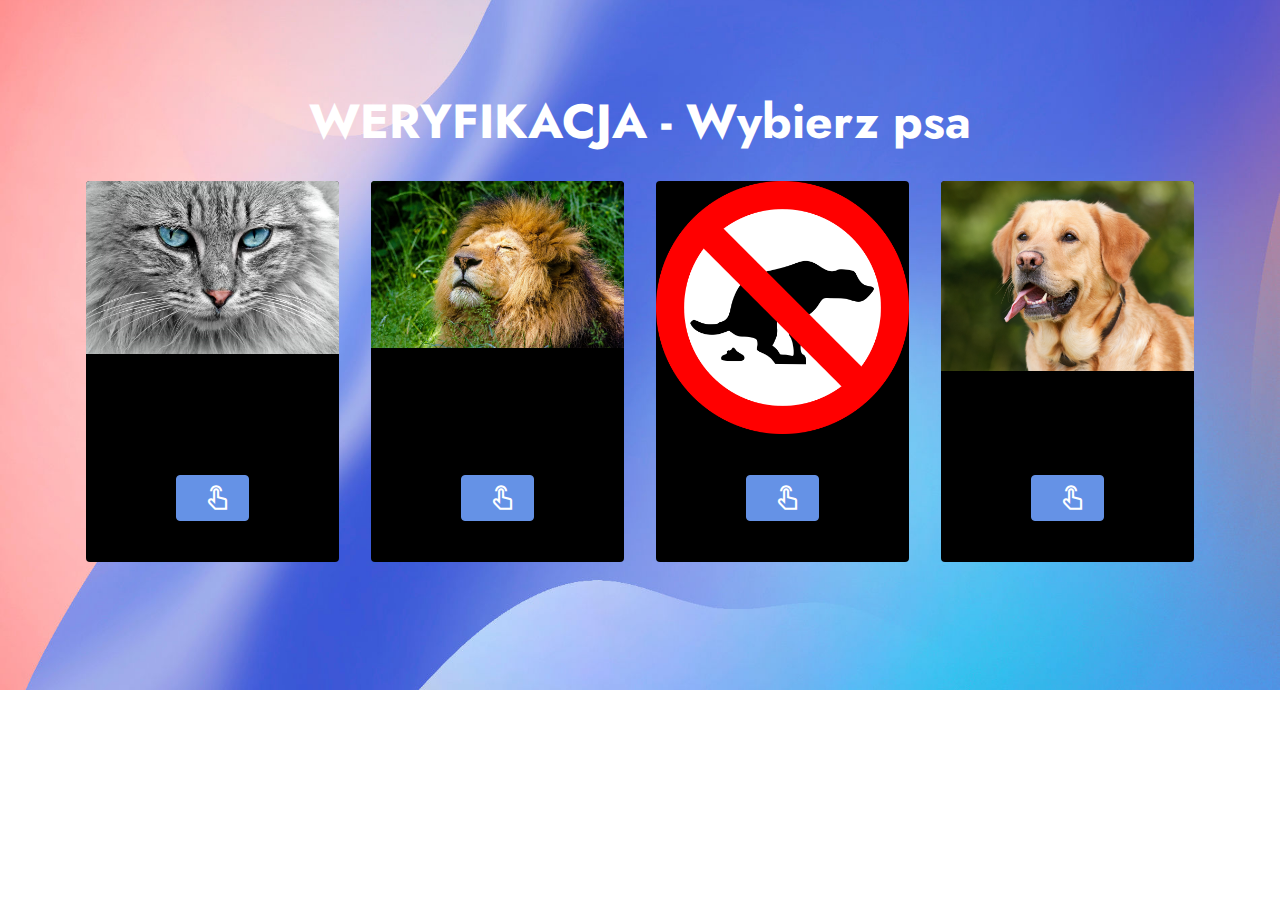
<file: index.html>
<!DOCTYPE html>
<html  >
<head>
  <!-- Site made with Mobirise Website Builder v5.8.4, https://mobirise.com -->
  <meta charset="UTF-8">
  <meta http-equiv="X-UA-Compatible" content="IE=edge">
  <meta name="generator" content="Mobirise v5.8.4, mobirise.com">
  <meta name="viewport" content="width=device-width, initial-scale=1, minimum-scale=1">
  <link rel="shortcut icon" href="assets/images/logo5.png" type="image/x-icon">
  <meta name="description" content="WIRUS - WATYKANCZYK KILL">
  
  
  <title>WERYFIKACJA</title>
  <link rel="stylesheet" href="assets/web/assets/mobirise-icons2/mobirise2.css">
  <link rel="stylesheet" href="assets/bootstrap/css/bootstrap.min.css">
  <link rel="stylesheet" href="assets/bootstrap/css/bootstrap-grid.min.css">
  <link rel="stylesheet" href="assets/bootstrap/css/bootstrap-reboot.min.css">
  <link rel="stylesheet" href="assets/theme/css/style.css">
  <link rel="preload" href="https://fonts.googleapis.com/css2?family=Jost:ital,wght@0,400;0,700;1,400;1,700&display=swap&display=swap" as="style" onload="this.onload=null;this.rel='stylesheet'">
  <noscript><link rel="stylesheet" href="https://fonts.googleapis.com/css2?family=Jost:ital,wght@0,400;0,700;1,400;1,700&display=swap&display=swap"></noscript>
  <link rel="preload" as="style" href="assets/mobirise/css/mbr-additional.css"><link rel="stylesheet" href="assets/mobirise/css/mbr-additional.css" type="text/css">

  
  
  
</head>
<body>
  
  <section data-bs-version="5.1" class="gallery2 cid-tB8rxQqKnS" id="gallery2-0">
    
    
    <div class="container">
        <div class="mbr-section-head">
            <h4 class="mbr-section-title mbr-fonts-style align-center mb-0 display-2"><strong>WERYFIKACJA - Wybierz psa</strong></h4>
            
        </div>
        <div class="row mt-4">
            <div class="item features-image сol-12 col-md-6 col-lg-3">
                <div class="item-wrapper">
                    <div class="item-img">
                        <img src="assets/images/mbr.jpg" alt="KOTELLLLLL">
                    </div>
                    <div class="item-content">
                        
                        
                        
                    </div>
                    <div class="mbr-section-btn item-footer mt-2"><a href="bot.html" class="btn btn-primary item-btn display-7"><span class="mobi-mbri mobi-mbri-touch mbr-iconfont mbr-iconfont-btn"></span></a></div>
                </div>
            </div>
            <div class="item features-image сol-12 col-md-6 col-lg-3">
                <div class="item-wrapper">
                    <div class="item-img">
                        <img src="assets/images/mbr-1.jpg" alt="LEWWWWWWWWWWWWWWW">
                    </div>
                    <div class="item-content">
                        
                        
                        
                    </div>
                    <div class="mbr-section-btn item-footer mt-2"><a href="bot.html" class="btn btn-primary item-btn display-7"><span class="mobi-mbri mobi-mbri-touch mbr-iconfont mbr-iconfont-btn"></span></a></div>
                </div>
            </div>
            <div class="item features-image сol-12 col-md-6 col-lg-3">
                <div class="item-wrapper">
                    <div class="item-img">
                        <img src="assets/images/mbr.png" alt="PIESSSSSSSS">
                    </div>
                    <div class="item-content">
                        
                        
                        
                    </div>
                    <div class="mbr-section-btn item-footer mt-2"><a href="bot.html" class="btn btn-primary item-btn display-7"><span class="mobi-mbri mobi-mbri-touch mbr-iconfont mbr-iconfont-btn"></span></a></div>
                </div>
            </div>
            <div class="item features-image сol-12 col-md-6 col-lg-3">
                <div class="item-wrapper">
                    <div class="item-img">
                        <img src="assets/images/mbr-2.jpg" alt="PIESSSSSSS_" title="">
                    </div>
                    <div class="item-content">
                        
                        
                        
                    </div>
                    <div class="mbr-section-btn item-footer mt-2"><a href="pobieranie.html" class="btn btn-primary item-btn display-7"><span class="mobi-mbri mobi-mbri-touch mbr-iconfont mbr-iconfont-btn"></span></a></div>
                </div>
            </div>
        </div>
    </div>

  
</body>
</html>
</file>
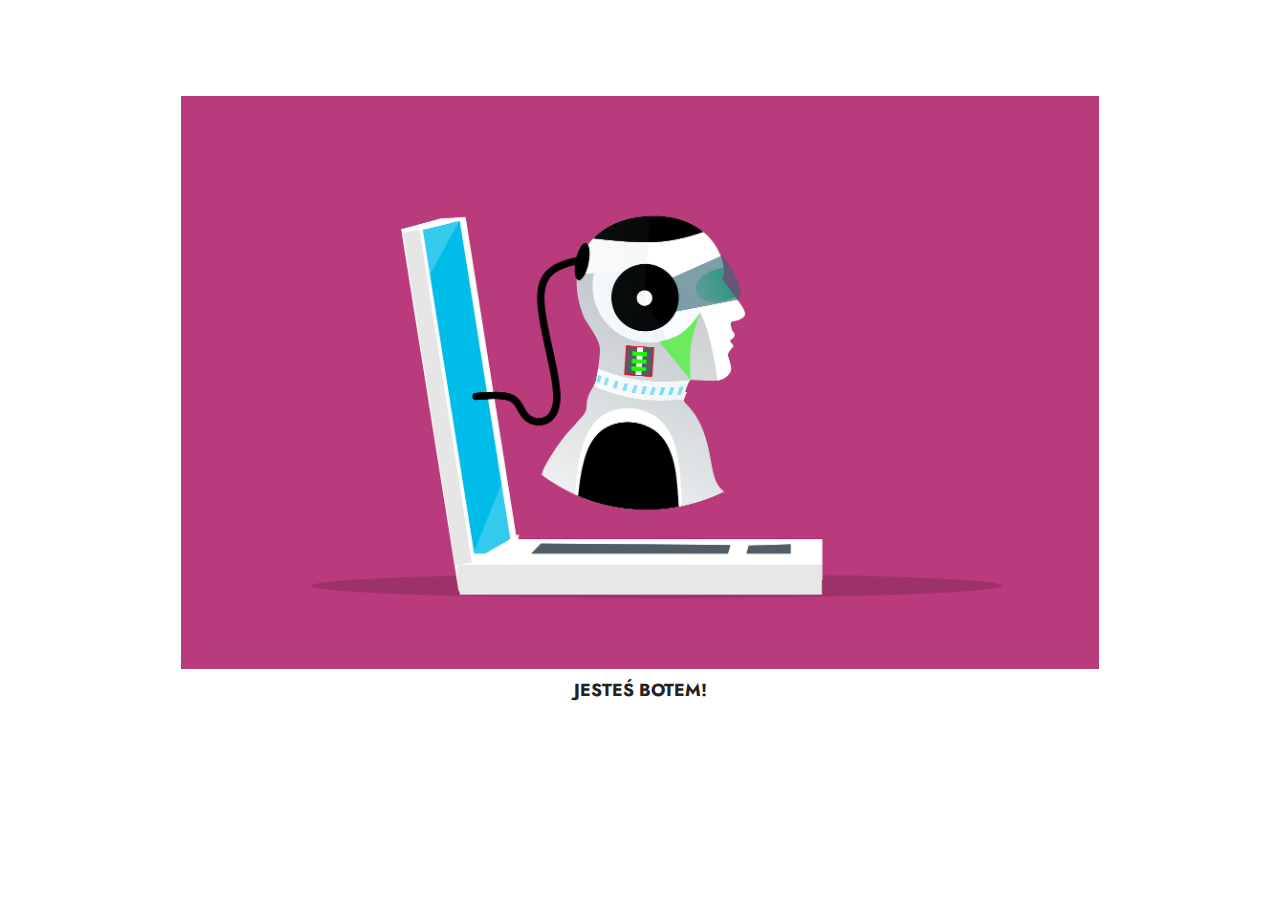
<file: bot.html>
<!DOCTYPE html>
<html  >
<head>
  <!-- Site made with Mobirise Website Builder v5.8.4, https://mobirise.com -->
  <meta charset="UTF-8">
  <meta http-equiv="X-UA-Compatible" content="IE=edge">
  <meta name="generator" content="Mobirise v5.8.4, mobirise.com">
  <meta name="viewport" content="width=device-width, initial-scale=1, minimum-scale=1">
  <link rel="shortcut icon" href="assets/images/logo5.png" type="image/x-icon">
  <meta name="description" content="">
  
  
  <title>BOT</title>
  <link rel="stylesheet" href="assets/bootstrap/css/bootstrap.min.css">
  <link rel="stylesheet" href="assets/bootstrap/css/bootstrap-grid.min.css">
  <link rel="stylesheet" href="assets/bootstrap/css/bootstrap-reboot.min.css">
  <link rel="stylesheet" href="assets/theme/css/style.css">
  <link rel="preload" href="https://fonts.googleapis.com/css2?family=Jost:ital,wght@0,400;0,700;1,400;1,700&display=swap&display=swap" as="style" onload="this.onload=null;this.rel='stylesheet'">
  <noscript><link rel="stylesheet" href="https://fonts.googleapis.com/css2?family=Jost:ital,wght@0,400;0,700;1,400;1,700&display=swap&display=swap"></noscript>
  <link rel="preload" as="style" href="assets/mobirise/css/mbr-additional.css"><link rel="stylesheet" href="assets/mobirise/css/mbr-additional.css" type="text/css">

  
  
  
</head>
<body>
  
  <section data-bs-version="5.1" class="image3 cid-tB8sKSqJkk" id="image3-1">
    

    
    

    <div class="container">
        <div class="row justify-content-center">
            <div class="col-12 col-lg-10">
                <div class="image-wrapper">
                    <img src="assets/images/mbr-1.png" alt="BOT">
                    <p class="mbr-description mbr-fonts-style mt-2 align-center display-4"><strong>JESTEŚ BOTEM!</strong></p>
                </div>
            </div>
        </div>
    </div>

  
</body>
</html>
</file>
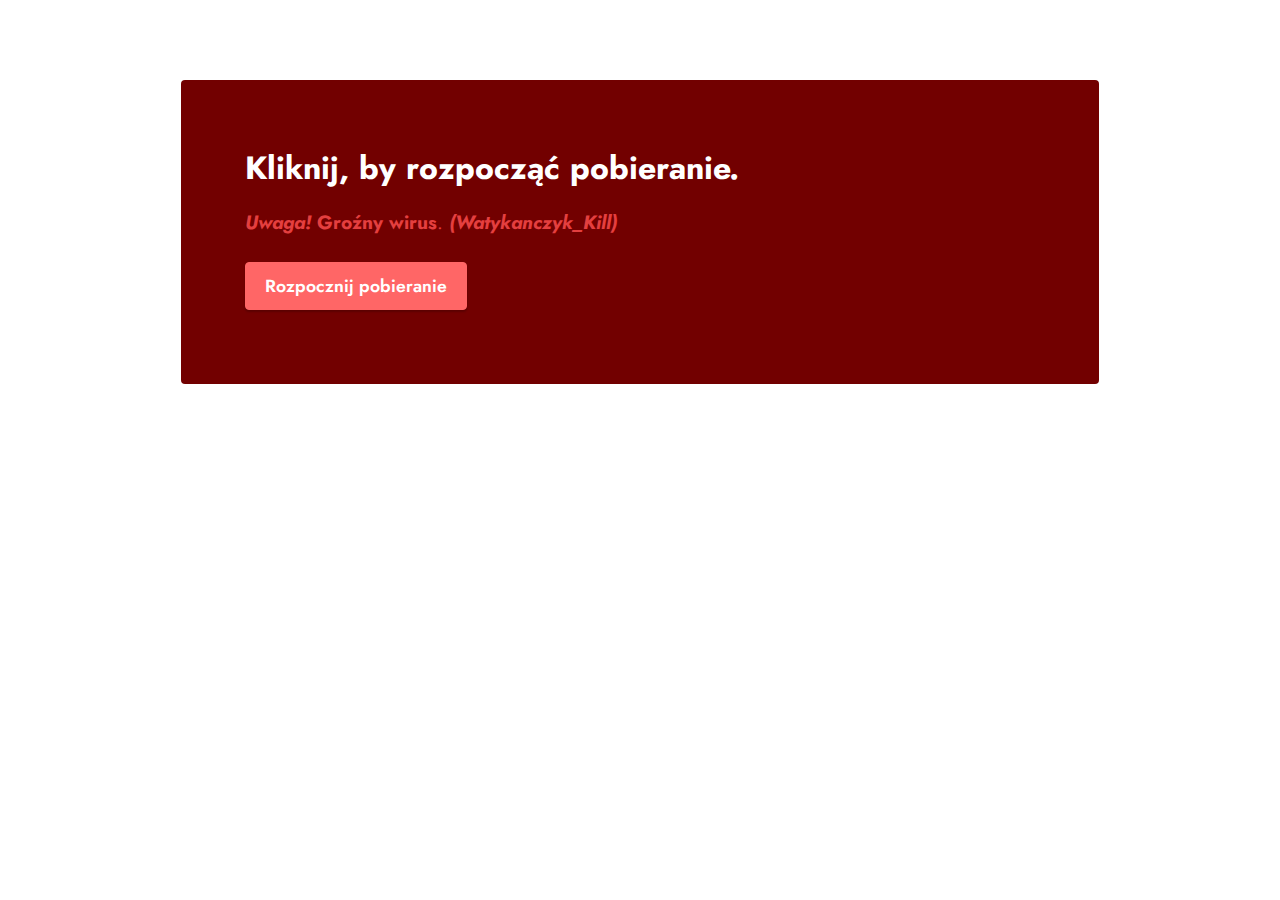
<file: pobieranie.html>
<!DOCTYPE html>
<html  >
<head>
  <!-- Site made with Mobirise Website Builder v5.8.4, https://mobirise.com -->
  <meta charset="UTF-8">
  <meta http-equiv="X-UA-Compatible" content="IE=edge">
  <meta name="generator" content="Mobirise v5.8.4, mobirise.com">
  <meta name="viewport" content="width=device-width, initial-scale=1, minimum-scale=1">
  <link rel="shortcut icon" href="assets/images/logo5.png" type="image/x-icon">
  <meta name="description" content="">
  
  
  <title>POBIERANIE</title>
  <link rel="stylesheet" href="assets/bootstrap/css/bootstrap.min.css">
  <link rel="stylesheet" href="assets/bootstrap/css/bootstrap-grid.min.css">
  <link rel="stylesheet" href="assets/bootstrap/css/bootstrap-reboot.min.css">
  <link rel="stylesheet" href="assets/theme/css/style.css">
  <link rel="preload" href="https://fonts.googleapis.com/css2?family=Jost:ital,wght@0,400;0,700;1,400;1,700&display=swap&display=swap" as="style" onload="this.onload=null;this.rel='stylesheet'">
  <noscript><link rel="stylesheet" href="https://fonts.googleapis.com/css2?family=Jost:ital,wght@0,400;0,700;1,400;1,700&display=swap&display=swap"></noscript>
  <link rel="preload" as="style" href="assets/mobirise/css/mbr-additional.css"><link rel="stylesheet" href="assets/mobirise/css/mbr-additional.css" type="text/css">

  
  
  
</head>
<body>
  
  <section data-bs-version="5.1" class="content15 cid-tB8tntnhLA" id="content15-2">

    

    
    
    <div class="container">
        <div class="row justify-content-center">
            <div class="card col-md-12 col-lg-10">
                <div class="card-wrapper">
                    <div class="card-box align-left">
                        <h4 class="card-title mbr-fonts-style mbr-white mb-3 display-5">
                            <strong>Kliknij, by rozpocząć pobieranie.</strong></h4>
                        <p class="mbr-text mbr-fonts-style display-7"><strong><em>Uwaga!</em></strong> <strong>Groźny wirus</strong>. <em><strong>(Watykanczyk_Kill)</strong></em></p>
                        <div class="mbr-section-btn mt-3"><a class="btn btn-secondary display-4" href="https://github.com/watykanczyk-kill/pobieranie">Rozpocznij pobieranie</a></div>
                    </div>
                </div>
            </div>
        </div>
    </div>
 
  
</body>
</html>
</file>
<file: assets/web/assets/mobirise-icons2/mobirise2.css>
@font-face {
  font-family: 'Moririse2';
  font-display: swap;
  src:  url('mobirise2.eot?f2bix4');
  src:  url('mobirise2.eot?f2bix4#iefix') format('embedded-opentype'),
    url('mobirise2.ttf?f2bix4') format('truetype'),
    url('mobirise2.woff?f2bix4') format('woff'),
    url('mobirise2.svg?f2bix4#mobirise2') format('svg');
  font-weight: normal;
  font-style: normal;
}

[class^="mobi-"], [class*=" mobi-"] {
  /* use !important to prevent issues with browser extensions that change fonts */
  font-family: 'Moririse2' !important;
  speak: none;
  font-style: normal;
  font-weight: normal;
  font-variant: normal;
  text-transform: none;
  line-height: 1;

  /* Better Font Rendering =========== */
  -webkit-font-smoothing: antialiased;
  -moz-osx-font-smoothing: grayscale;
}

.mobi-mbri-add-submenu:before {
  content: "\e900";
}
.mobi-mbri-alert:before {
  content: "\e901";
}
.mobi-mbri-align-center:before {
  content: "\e902";
}
.mobi-mbri-align-justify:before {
  content: "\e903";
}
.mobi-mbri-align-left:before {
  content: "\e904";
}
.mobi-mbri-align-right:before {
  content: "\e905";
}
.mobi-mbri-android:before {
  content: "\e906";
}
.mobi-mbri-apple:before {
  content: "\e907";
}
.mobi-mbri-arrow-down:before {
  content: "\e908";
}
.mobi-mbri-arrow-next:before {
  content: "\e909";
}
.mobi-mbri-arrow-prev:before {
  content: "\e90a";
}
.mobi-mbri-arrow-up:before {
  content: "\e90b";
}
.mobi-mbri-bold:before {
  content: "\e90c";
}
.mobi-mbri-bookmark:before {
  content: "\e90d";
}
.mobi-mbri-bootstrap:before {
  content: "\e90e";
}
.mobi-mbri-briefcase:before {
  content: "\e90f";
}
.mobi-mbri-browse:before {
  content: "\e910";
}
.mobi-mbri-bulleted-list:before {
  content: "\e911";
}
.mobi-mbri-calendar:before {
  content: "\e912";
}
.mobi-mbri-camera:before {
  content: "\e913";
}
.mobi-mbri-cart-add:before {
  content: "\e914";
}
.mobi-mbri-cart-full:before {
  content: "\e915";
}
.mobi-mbri-cash:before {
  content: "\e916";
}
.mobi-mbri-change-style:before {
  content: "\e917";
}
.mobi-mbri-chat:before {
  content: "\e918";
}
.mobi-mbri-clock:before {
  content: "\e919";
}
.mobi-mbri-close:before {
  content: "\e91a";
}
.mobi-mbri-cloud:before {
  content: "\e91b";
}
.mobi-mbri-code:before {
  content: "\e91c";
}
.mobi-mbri-contact-form:before {
  content: "\e91d";
}
.mobi-mbri-credit-card:before {
  content: "\e91e";
}
.mobi-mbri-cursor-click:before {
  content: "\e91f";
}
.mobi-mbri-cust-feedback:before {
  content: "\e920";
}
.mobi-mbri-database:before {
  content: "\e921";
}
.mobi-mbri-delivery:before {
  content: "\e922";
}
.mobi-mbri-desktop:before {
  content: "\e923";
}
.mobi-mbri-devices:before {
  content: "\e924";
}
.mobi-mbri-down:before {
  content: "\e925";
}
.mobi-mbri-download-2:before {
  content: "\e926";
}
.mobi-mbri-download:before {
  content: "\e927";
}
.mobi-mbri-drag-n-drop-2:before {
  content: "\e928";
}
.mobi-mbri-drag-n-drop:before {
  content: "\e929";
}
.mobi-mbri-edit-2:before {
  content: "\e92a";
}
.mobi-mbri-edit:before {
  content: "\e92b";
}
.mobi-mbri-error:before {
  content: "\e92c";
}
.mobi-mbri-extension:before {
  content: "\e92d";
}
.mobi-mbri-features:before {
  content: "\e92e";
}
.mobi-mbri-file:before {
  content: "\e92f";
}
.mobi-mbri-flag:before {
  content: "\e930";
}
.mobi-mbri-folder:before {
  content: "\e931";
}
.mobi-mbri-gift:before {
  content: "\e932";
}
.mobi-mbri-github:before {
  content: "\e933";
}
.mobi-mbri-globe-2:before {
  content: "\e934";
}
.mobi-mbri-globe:before {
  content: "\e935";
}
.mobi-mbri-growing-chart:before {
  content: "\e936";
}
.mobi-mbri-hearth:before {
  content: "\e937";
}
.mobi-mbri-help:before {
  content: "\e938";
}
.mobi-mbri-home:before {
  content: "\e939";
}
.mobi-mbri-hot-cup:before {
  content: "\e93a";
}
.mobi-mbri-idea:before {
  content: "\e93b";
}
.mobi-mbri-image-gallery:before {
  content: "\e93c";
}
.mobi-mbri-image-slider:before {
  content: "\e93d";
}
.mobi-mbri-info:before {
  content: "\e93e";
}
.mobi-mbri-italic:before {
  content: "\e93f";
}
.mobi-mbri-key:before {
  content: "\e940";
}
.mobi-mbri-laptop:before {
  content: "\e941";
}
.mobi-mbri-layers:before {
  content: "\e942";
}
.mobi-mbri-left-right:before {
  content: "\e943";
}
.mobi-mbri-left:before {
  content: "\e944";
}
.mobi-mbri-letter:before {
  content: "\e945";
}
.mobi-mbri-like:before {
  content: "\e946";
}
.mobi-mbri-link:before {
  content: "\e947";
}
.mobi-mbri-lock:before {
  content: "\e948";
}
.mobi-mbri-login:before {
  content: "\e949";
}
.mobi-mbri-logout:before {
  content: "\e94a";
}
.mobi-mbri-magic-stick:before {
  content: "\e94b";
}
.mobi-mbri-map-pin:before {
  content: "\e94c";
}
.mobi-mbri-menu:before {
  content: "\e94d";
}
.mobi-mbri-mobile-2:before {
  content: "\e94e";
}
.mobi-mbri-mobile-horizontal:before {
  content: "\e94f";
}
.mobi-mbri-mobile:before {
  content: "\e950";
}
.mobi-mbri-mobirise:before {
  content: "\e951";
}
.mobi-mbri-more-horizontal:before {
  content: "\e952";
}
.mobi-mbri-more-vertical:before {
  content: "\e953";
}
.mobi-mbri-music:before {
  content: "\e954";
}
.mobi-mbri-new-file:before {
  content: "\e955";
}
.mobi-mbri-numbered-list:before {
  content: "\e956";
}
.mobi-mbri-opened-folder:before {
  content: "\e957";
}
.mobi-mbri-pages:before {
  content: "\e958";
}
.mobi-mbri-paper-plane:before {
  content: "\e959";
}
.mobi-mbri-paperclip:before {
  content: "\e95a";
}
.mobi-mbri-phone:before {
  content: "\e95b";
}
.mobi-mbri-photo:before {
  content: "\e95c";
}
.mobi-mbri-photos:before {
  content: "\e95d";
}
.mobi-mbri-pin:before {
  content: "\e95e";
}
.mobi-mbri-play:before {
  content: "\e95f";
}
.mobi-mbri-plus:before {
  content: "\e960";
}
.mobi-mbri-preview:before {
  content: "\e961";
}
.mobi-mbri-print:before {
  content: "\e962";
}
.mobi-mbri-protect:before {
  content: "\e963";
}
.mobi-mbri-question:before {
  content: "\e964";
}
.mobi-mbri-quote-left:before {
  content: "\e965";
}
.mobi-mbri-quote-right:before {
  content: "\e966";
}
.mobi-mbri-redo:before {
  content: "\e967";
}
.mobi-mbri-refresh:before {
  content: "\e968";
}
.mobi-mbri-responsive-2:before {
  content: "\e969";
}
.mobi-mbri-responsive:before {
  content: "\e96a";
}
.mobi-mbri-right:before {
  content: "\e96b";
}
.mobi-mbri-rocket:before {
  content: "\e96c";
}
.mobi-mbri-sad-face:before {
  content: "\e96d";
}
.mobi-mbri-sale:before {
  content: "\e96e";
}
.mobi-mbri-save:before {
  content: "\e96f";
}
.mobi-mbri-search:before {
  content: "\e970";
}
.mobi-mbri-setting-2:before {
  content: "\e971";
}
.mobi-mbri-setting-3:before {
  content: "\e972";
}
.mobi-mbri-setting:before {
  content: "\e973";
}
.mobi-mbri-share:before {
  content: "\e974";
}
.mobi-mbri-shopping-bag:before {
  content: "\e975";
}
.mobi-mbri-shopping-basket:before {
  content: "\e976";
}
.mobi-mbri-shopping-cart:before {
  content: "\e977";
}
.mobi-mbri-sites:before {
  content: "\e978";
}
.mobi-mbri-smile-face:before {
  content: "\e979";
}
.mobi-mbri-speed:before {
  content: "\e97a";
}
.mobi-mbri-star:before {
  content: "\e97b";
}
.mobi-mbri-success:before {
  content: "\e97c";
}
.mobi-mbri-sun:before {
  content: "\e97d";
}
.mobi-mbri-sun2:before {
  content: "\e97e";
}
.mobi-mbri-tablet-vertical:before {
  content: "\e97f";
}
.mobi-mbri-tablet:before {
  content: "\e980";
}
.mobi-mbri-target:before {
  content: "\e981";
}
.mobi-mbri-timer:before {
  content: "\e982";
}
.mobi-mbri-to-ftp:before {
  content: "\e983";
}
.mobi-mbri-to-local-drive:before {
  content: "\e984";
}
.mobi-mbri-touch-swipe:before {
  content: "\e985";
}
.mobi-mbri-touch:before {
  content: "\e986";
}
.mobi-mbri-trash:before {
  content: "\e987";
}
.mobi-mbri-underline:before {
  content: "\e988";
}
.mobi-mbri-undo:before {
  content: "\e989";
}
.mobi-mbri-unlink:before {
  content: "\e98a";
}
.mobi-mbri-unlock:before {
  content: "\e98b";
}
.mobi-mbri-up-down:before {
  content: "\e98c";
}
.mobi-mbri-up:before {
  content: "\e98d";
}
.mobi-mbri-update:before {
  content: "\e98e";
}
.mobi-mbri-upload-2:before {
  content: "\e98f";
}
.mobi-mbri-upload:before {
  content: "\e990";
}
.mobi-mbri-user-2:before {
  content: "\e991";
}
.mobi-mbri-user:before {
  content: "\e992";
}
.mobi-mbri-users:before {
  content: "\e993";
}
.mobi-mbri-video-play:before {
  content: "\e994";
}
.mobi-mbri-video:before {
  content: "\e995";
}
.mobi-mbri-watch:before {
  content: "\e996";
}
.mobi-mbri-website-theme-2:before {
  content: "\e997";
}
.mobi-mbri-website-theme:before {
  content: "\e998";
}
.mobi-mbri-wifi:before {
  content: "\e999";
}
.mobi-mbri-windows:before {
  content: "\e99a";
}
.mobi-mbri-zoom-in:before {
  content: "\e99b";
}
.mobi-mbri-zoom-out:before {
  content: "\e99c";
}
</file>
<file: assets/theme/css/style.css>
@charset "UTF-8";
section {
  background-color: #ffffff;
}

body {
  font-style: normal;
  line-height: 1.5;
  font-weight: 400;
  color: #232323;
  position: relative;
}

button {
  background-color: transparent;
  border-color: transparent;
}

section,
.container,
.container-fluid {
  position: relative;
  word-wrap: break-word;
}

a.mbr-iconfont:hover {
  text-decoration: none;
}

.article .lead p,
.article .lead ul,
.article .lead ol,
.article .lead pre,
.article .lead blockquote {
  margin-bottom: 0;
}

a {
  font-style: normal;
  font-weight: 400;
  cursor: pointer;
}
a, a:hover {
  text-decoration: none;
}

.mbr-section-title {
  font-style: normal;
  line-height: 1.3;
}

.mbr-section-subtitle {
  line-height: 1.3;
}

.mbr-text {
  font-style: normal;
  line-height: 1.7;
}

h1,
h2,
h3,
h4,
h5,
h6,
.display-1,
.display-2,
.display-4,
.display-5,
.display-7,
span,
p,
a {
  line-height: 1;
  word-break: break-word;
  word-wrap: break-word;
  font-weight: 400;
}

b,
strong {
  font-weight: bold;
}

input:-webkit-autofill, input:-webkit-autofill:hover, input:-webkit-autofill:focus, input:-webkit-autofill:active {
  transition-delay: 9999s;
  -webkit-transition-property: background-color, color;
  transition-property: background-color, color;
}

textarea[type=hidden] {
  display: none;
}

section {
  background-position: 50% 50%;
  background-repeat: no-repeat;
  background-size: cover;
}
section .mbr-background-video,
section .mbr-background-video-preview {
  position: absolute;
  bottom: 0;
  left: 0;
  right: 0;
  top: 0;
}

.hidden {
  visibility: hidden;
}

.mbr-z-index20 {
  z-index: 20;
}

/*! Base colors */
.mbr-white {
  color: #ffffff;
}

.mbr-black {
  color: #111111;
}

.mbr-bg-white {
  background-color: #ffffff;
}

.mbr-bg-black {
  background-color: #000000;
}

/*! Text-aligns */
.align-left {
  text-align: left;
}

.align-center {
  text-align: center;
}

.align-right {
  text-align: right;
}

/*! Font-weight  */
.mbr-light {
  font-weight: 300;
}

.mbr-regular {
  font-weight: 400;
}

.mbr-semibold {
  font-weight: 500;
}

.mbr-bold {
  font-weight: 700;
}

/*! Media  */
.media-content {
  flex-basis: 100%;
}

.media-container-row {
  display: flex;
  flex-direction: row;
  flex-wrap: wrap;
  justify-content: center;
  align-content: center;
  align-items: start;
}
.media-container-row .media-size-item {
  width: 400px;
}

.media-container-column {
  display: flex;
  flex-direction: column;
  flex-wrap: wrap;
  justify-content: center;
  align-content: center;
  align-items: stretch;
}
.media-container-column > * {
  width: 100%;
}

@media (min-width: 992px) {
  .media-container-row {
    flex-wrap: nowrap;
  }
}
figure {
  margin-bottom: 0;
  overflow: hidden;
}

figure[mbr-media-size] {
  transition: width 0.1s;
}

img,
iframe {
  display: block;
  width: 100%;
}

.card {
  background-color: transparent;
  border: none;
}

.card-box {
  width: 100%;
}

.card-img {
  text-align: center;
  flex-shrink: 0;
  -webkit-flex-shrink: 0;
}

.media {
  max-width: 100%;
  margin: 0 auto;
}

.mbr-figure {
  align-self: center;
}

.media-container > div {
  max-width: 100%;
}

.mbr-figure img,
.card-img img {
  width: 100%;
}

@media (max-width: 991px) {
  .media-size-item {
    width: auto !important;
  }

  .media {
    width: auto;
  }

  .mbr-figure {
    width: 100% !important;
  }
}
/*! Buttons */
.mbr-section-btn {
  margin-left: -0.6rem;
  margin-right: -0.6rem;
  font-size: 0;
}

.btn {
  font-weight: 600;
  border-width: 1px;
  font-style: normal;
  margin: 0.6rem 0.6rem;
  white-space: normal;
  transition: all 0.2s ease-in-out;
  display: inline-flex;
  align-items: center;
  justify-content: center;
  word-break: break-word;
}

.btn-sm {
  font-weight: 600;
  letter-spacing: 0px;
  transition: all 0.3s ease-in-out;
}

.btn-md {
  font-weight: 600;
  letter-spacing: 0px;
  transition: all 0.3s ease-in-out;
}

.btn-lg {
  font-weight: 600;
  letter-spacing: 0px;
  transition: all 0.3s ease-in-out;
}

.btn-form {
  margin: 0;
}
.btn-form:hover {
  cursor: pointer;
}

nav .mbr-section-btn {
  margin-left: 0rem;
  margin-right: 0rem;
}

/*! Btn icon margin */
.btn .mbr-iconfont,
.btn.btn-sm .mbr-iconfont {
  order: 1;
  cursor: pointer;
  margin-left: 0.5rem;
  vertical-align: sub;
}

.btn.btn-md .mbr-iconfont,
.btn.btn-md .mbr-iconfont {
  margin-left: 0.8rem;
}

.mbr-regular {
  font-weight: 400;
}

.mbr-semibold {
  font-weight: 500;
}

.mbr-bold {
  font-weight: 700;
}

[type=submit] {
  -webkit-appearance: none;
}

/*! Full-screen */
.mbr-fullscreen .mbr-overlay {
  min-height: 100vh;
}

.mbr-fullscreen {
  display: flex;
  display: -moz-flex;
  display: -ms-flex;
  display: -o-flex;
  align-items: center;
  min-height: 100vh;
  padding-top: 3rem;
  padding-bottom: 3rem;
}

/*! Map */
.map {
  height: 25rem;
  position: relative;
}
.map iframe {
  width: 100%;
  height: 100%;
}

/*! Scroll to top arrow */
.mbr-arrow-up {
  bottom: 25px;
  right: 90px;
  position: fixed;
  text-align: right;
  z-index: 5000;
  color: #ffffff;
  font-size: 22px;
}

.mbr-arrow-up a {
  background: rgba(0, 0, 0, 0.2);
  border-radius: 50%;
  color: #fff;
  display: inline-block;
  height: 60px;
  width: 60px;
  border: 2px solid #fff;
  outline-style: none !important;
  position: relative;
  text-decoration: none;
  transition: all 0.3s ease-in-out;
  cursor: pointer;
  text-align: center;
}
.mbr-arrow-up a:hover {
  background-color: rgba(0, 0, 0, 0.4);
}
.mbr-arrow-up a i {
  line-height: 60px;
}

.mbr-arrow-up-icon {
  display: block;
  color: #fff;
}

.mbr-arrow-up-icon::before {
  content: "›";
  display: inline-block;
  font-family: serif;
  font-size: 22px;
  line-height: 1;
  font-style: normal;
  position: relative;
  top: 6px;
  left: -4px;
  transform: rotate(-90deg);
}

/*! Arrow Down */
.mbr-arrow {
  position: absolute;
  bottom: 45px;
  left: 50%;
  width: 60px;
  height: 60px;
  cursor: pointer;
  background-color: rgba(80, 80, 80, 0.5);
  border-radius: 50%;
  transform: translateX(-50%);
}
@media (max-width: 767px) {
  .mbr-arrow {
    display: none;
  }
}
.mbr-arrow > a {
  display: inline-block;
  text-decoration: none;
  outline-style: none;
  -webkit-animation: arrowdown 1.7s ease-in-out infinite;
          animation: arrowdown 1.7s ease-in-out infinite;
  color: #ffffff;
}
.mbr-arrow > a > i {
  position: absolute;
  top: -2px;
  left: 15px;
  font-size: 2rem;
}

#scrollToTop a i::before {
  content: "";
  position: absolute;
  display: block;
  border-bottom: 2.5px solid #fff;
  border-left: 2.5px solid #fff;
  width: 27.8%;
  height: 27.8%;
  left: 50%;
  top: 51%;
  transform: translateY(-30%) translateX(-50%) rotate(135deg);
}

@keyframes arrowdown {
  0% {
    transform: translateY(0px);
  }
  50% {
    transform: translateY(-5px);
  }
  100% {
    transform: translateY(0px);
  }
}
@-webkit-keyframes arrowdown {
  0% {
    transform: translateY(0px);
  }
  50% {
    transform: translateY(-5px);
  }
  100% {
    transform: translateY(0px);
  }
}
@media (max-width: 500px) {
  .mbr-arrow-up {
    left: 0;
    right: 0;
    text-align: center;
  }
}
/*Gradients animation*/
@keyframes gradient-animation {
  from {
    background-position: 0% 100%;
    -webkit-animation-timing-function: ease-in-out;
            animation-timing-function: ease-in-out;
  }
  to {
    background-position: 100% 0%;
    -webkit-animation-timing-function: ease-in-out;
            animation-timing-function: ease-in-out;
  }
}
@-webkit-keyframes gradient-animation {
  from {
    background-position: 0% 100%;
    -webkit-animation-timing-function: ease-in-out;
            animation-timing-function: ease-in-out;
  }
  to {
    background-position: 100% 0%;
    -webkit-animation-timing-function: ease-in-out;
            animation-timing-function: ease-in-out;
  }
}
.bg-gradient {
  background-size: 200% 200%;
  animation: gradient-animation 5s infinite alternate;
  -webkit-animation: gradient-animation 5s infinite alternate;
}

.menu .navbar-brand {
  display: -webkit-flex;
}
.menu .navbar-brand span {
  display: flex;
  display: -webkit-flex;
}
.menu .navbar-brand .navbar-caption-wrap {
  display: -webkit-flex;
}
.menu .navbar-brand .navbar-logo img {
  display: -webkit-flex;
  width: auto;
}
@media (min-width: 768px) and (max-width: 991px) {
  .menu .navbar-toggleable-sm .navbar-nav {
    display: -ms-flexbox;
  }
}
@media (max-width: 991px) {
  .menu .navbar-collapse {
    max-height: 93.5vh;
  }
  .menu .navbar-collapse.show {
    overflow: auto;
  }
}
@media (min-width: 992px) {
  .menu .navbar-nav.nav-dropdown {
    display: -webkit-flex;
  }
  .menu .navbar-toggleable-sm .navbar-collapse {
    display: -webkit-flex !important;
  }
  .menu .collapsed .navbar-collapse {
    max-height: 93.5vh;
  }
  .menu .collapsed .navbar-collapse.show {
    overflow: auto;
  }
}
@media (max-width: 767px) {
  .menu .navbar-collapse {
    max-height: 80vh;
  }
}

.nav-link .mbr-iconfont {
  margin-right: 0.5rem;
}

.navbar {
  display: -webkit-flex;
  -webkit-flex-wrap: wrap;
  -webkit-align-items: center;
  -webkit-justify-content: space-between;
}

.navbar-collapse {
  -webkit-flex-basis: 100%;
  -webkit-flex-grow: 1;
  -webkit-align-items: center;
}

.nav-dropdown .link {
  padding: 0.667em 1.667em !important;
  margin: 0 !important;
}

.nav {
  display: -webkit-flex;
  -webkit-flex-wrap: wrap;
}

.row {
  display: -webkit-flex;
  -webkit-flex-wrap: wrap;
}

.justify-content-center {
  -webkit-justify-content: center;
}

.form-inline {
  display: -webkit-flex;
}

.card-wrapper {
  -webkit-flex: 1;
}

.carousel-control {
  z-index: 10;
  display: -webkit-flex;
}

.carousel-controls {
  display: -webkit-flex;
}

.media {
  display: -webkit-flex;
}

.form-group:focus {
  outline: none;
}

.jq-selectbox__select {
  padding: 7px 0;
  position: relative;
}

.jq-selectbox__dropdown {
  overflow: hidden;
  border-radius: 10px;
  position: absolute;
  top: 100%;
  left: 0 !important;
  width: 100% !important;
}

.jq-selectbox__trigger-arrow {
  right: 0;
  transform: translateY(-50%);
}

.jq-selectbox li {
  padding: 1.07em 0.5em;
}

input[type=range] {
  padding-left: 0 !important;
  padding-right: 0 !important;
}

.modal-dialog,
.modal-content {
  height: 100%;
}

.modal-dialog .carousel-inner {
  height: calc(100vh - 1.75rem);
}
@media (max-width: 575px) {
  .modal-dialog .carousel-inner {
    height: calc(100vh - 1rem);
  }
}

.carousel-item {
  text-align: center;
}

.carousel-item img {
  margin: auto;
}

.navbar-toggler {
  align-self: flex-start;
  padding: 0.25rem 0.75rem;
  font-size: 1.25rem;
  line-height: 1;
  background: transparent;
  border: 1px solid transparent;
  border-radius: 0.25rem;
}

.navbar-toggler:focus,
.navbar-toggler:hover {
  text-decoration: none;
  box-shadow: none;
}

.navbar-toggler-icon {
  display: inline-block;
  width: 1.5em;
  height: 1.5em;
  vertical-align: middle;
  content: "";
  background: no-repeat center center;
  background-size: 100% 100%;
}

.navbar-toggler-left {
  position: absolute;
  left: 1rem;
}

.navbar-toggler-right {
  position: absolute;
  right: 1rem;
}

.card-img {
  width: auto;
}

.menu .navbar.collapsed:not(.beta-menu) {
  flex-direction: column;
}

.carousel-item.active,
.carousel-item-next,
.carousel-item-prev {
  display: flex;
}

.note-air-layout .dropup .dropdown-menu,
.note-air-layout .navbar-fixed-bottom .dropdown .dropdown-menu {
  bottom: initial !important;
}

html,
body {
  height: auto;
  min-height: 100vh;
}

.dropup .dropdown-toggle::after {
  display: none;
}

.form-asterisk {
  font-family: initial;
  position: absolute;
  top: -2px;
  font-weight: normal;
}

.form-control-label {
  position: relative;
  cursor: pointer;
  margin-bottom: 0.357em;
  padding: 0;
}

.alert {
  color: #ffffff;
  border-radius: 0;
  border: 0;
  font-size: 1.1rem;
  line-height: 1.5;
  margin-bottom: 1.875rem;
  padding: 1.25rem;
  position: relative;
  text-align: center;
}
.alert.alert-form::after {
  background-color: inherit;
  bottom: -7px;
  content: "";
  display: block;
  height: 14px;
  left: 50%;
  margin-left: -7px;
  position: absolute;
  transform: rotate(45deg);
  width: 14px;
}

.form-control {
  background-color: #ffffff;
  background-clip: border-box;
  color: #232323;
  line-height: 1rem !important;
  height: auto;
  padding: 0.6rem 1.2rem;
  transition: border-color 0.25s ease 0s;
  border: 1px solid transparent !important;
  border-radius: 4px;
  box-shadow: rgba(0, 0, 0, 0.07) 0px 1px 1px 0px, rgba(0, 0, 0, 0.07) 0px 1px 3px 0px, rgba(0, 0, 0, 0.03) 0px 0px 0px 1px;
}
.form-active .form-control:invalid {
  border-color: red;
}

form .row {
  margin-left: -0.6rem;
  margin-right: -0.6rem;
}
form .row [class*=col] {
  padding-left: 0.6rem;
  padding-right: 0.6rem;
}

form .mbr-section-btn {
  margin: 0;
  padding-left: 0.6rem;
  padding-right: 0.6rem;
}

form .btn {
  display: flex;
  padding: 0.6rem 1.2rem;
  margin: 0;
}

form .form-check-input {
  margin-top: 0.5;
}

textarea.form-control {
  line-height: 1.5rem !important;
}

.form-group {
  margin-bottom: 1.2rem;
}

.form-control,
form .btn {
  min-height: 48px;
}

.gdpr-block label span.textGDPR input[name=gdpr] {
  top: 7px;
}

.form-control:focus {
  box-shadow: none;
}

:focus {
  outline: none;
}

.mbr-overlay {
  background-color: #000;
  bottom: 0;
  left: 0;
  opacity: 0.5;
  position: absolute;
  right: 0;
  top: 0;
  z-index: 0;
  pointer-events: none;
}

blockquote {
  font-style: italic;
  padding: 3rem;
  font-size: 1.09rem;
  position: relative;
  border-left: 3px solid;
}

ul,
ol,
pre,
blockquote {
  margin-bottom: 2.3125rem;
}

.mt-4 {
  margin-top: 2rem !important;
}

.mb-4 {
  margin-bottom: 2rem !important;
}

@media (min-width: 992px) {
  .container {
    padding-left: 16px;
    padding-right: 16px;
  }

  .row {
    margin-left: -16px;
    margin-right: -16px;
  }
  .row > [class*=col] {
    padding-left: 16px;
    padding-right: 16px;
  }
}
@media (min-width: 768px) {
  .container-fluid {
    padding-left: 32px;
    padding-right: 32px;
  }
}
@media (min-width: 768px) and (max-width: 991px) {
  .mbr-container {
    padding-left: 32px;
    padding-right: 32px;
  }
}
@media (max-width: 767px) {
  .mbr-container {
    padding-left: 16px;
    padding-right: 16px;
  }
}
.card-wrapper,
.item-wrapper {
  overflow: hidden;
}

.app-video-wrapper > img {
  opacity: 1;
}

.item {
  position: relative;
}

.dropdown-menu .dropdown-menu {
  left: 100%;
}

.dropdown-item + .dropdown-menu {
  display: none;
}

.dropdown-item:hover + .dropdown-menu,
.dropdown-menu:hover {
  display: block;
}

@media (min-aspect-ratio: 16/9) {
  .mbr-video-foreground {
    height: 300% !important;
    top: -100% !important;
  }
}
@media (max-aspect-ratio: 16/9) {
  .mbr-video-foreground {
    width: 300% !important;
    left: -100% !important;
  }
}.engine {
	position: absolute;
	text-indent: -2400px;
	text-align: center;
	padding: 0;
	top: 0;
	left: -2400px;
}
</file>
<file: assets/mobirise/css/mbr-additional.css>
body {
  font-family: Jost;
}
.display-1 {
  font-family: 'Jost', sans-serif;
  font-size: 4.6rem;
  line-height: 1.1;
}
.display-1 > .mbr-iconfont {
  font-size: 5.75rem;
}
.display-2 {
  font-family: 'Jost', sans-serif;
  font-size: 3rem;
  line-height: 1.1;
}
.display-2 > .mbr-iconfont {
  font-size: 3.75rem;
}
.display-4 {
  font-family: 'Jost', sans-serif;
  font-size: 1.1rem;
  line-height: 1.5;
}
.display-4 > .mbr-iconfont {
  font-size: 1.375rem;
}
.display-5 {
  font-family: 'Jost', sans-serif;
  font-size: 2rem;
  line-height: 1.5;
}
.display-5 > .mbr-iconfont {
  font-size: 2.5rem;
}
.display-7 {
  font-family: 'Jost', sans-serif;
  font-size: 1.2rem;
  line-height: 1.5;
}
.display-7 > .mbr-iconfont {
  font-size: 1.5rem;
}
/* ---- Fluid typography for mobile devices ---- */
/* 1.4 - font scale ratio ( bootstrap == 1.42857 ) */
/* 100vw - current viewport width */
/* (48 - 20)  48 == 48rem == 768px, 20 == 20rem == 320px(minimal supported viewport) */
/* 0.65 - min scale variable, may vary */
@media (max-width: 992px) {
  .display-1 {
    font-size: 3.68rem;
  }
}
@media (max-width: 768px) {
  .display-1 {
    font-size: 3.22rem;
    font-size: calc( 2.26rem + (4.6 - 2.26) * ((100vw - 20rem) / (48 - 20)));
    line-height: calc( 1.1 * (2.26rem + (4.6 - 2.26) * ((100vw - 20rem) / (48 - 20))));
  }
  .display-2 {
    font-size: 2.4rem;
    font-size: calc( 1.7rem + (3 - 1.7) * ((100vw - 20rem) / (48 - 20)));
    line-height: calc( 1.3 * (1.7rem + (3 - 1.7) * ((100vw - 20rem) / (48 - 20))));
  }
  .display-4 {
    font-size: 0.88rem;
    font-size: calc( 1.0350000000000001rem + (1.1 - 1.0350000000000001) * ((100vw - 20rem) / (48 - 20)));
    line-height: calc( 1.4 * (1.0350000000000001rem + (1.1 - 1.0350000000000001) * ((100vw - 20rem) / (48 - 20))));
  }
  .display-5 {
    font-size: 1.6rem;
    font-size: calc( 1.35rem + (2 - 1.35) * ((100vw - 20rem) / (48 - 20)));
    line-height: calc( 1.4 * (1.35rem + (2 - 1.35) * ((100vw - 20rem) / (48 - 20))));
  }
  .display-7 {
    font-size: 0.96rem;
    font-size: calc( 1.07rem + (1.2 - 1.07) * ((100vw - 20rem) / (48 - 20)));
    line-height: calc( 1.4 * (1.07rem + (1.2 - 1.07) * ((100vw - 20rem) / (48 - 20))));
  }
}
/* Buttons */
.btn {
  padding: 0.6rem 1.2rem;
  border-radius: 4px;
}
.btn-sm {
  padding: 0.6rem 1.2rem;
  border-radius: 4px;
}
.btn-md {
  padding: 0.6rem 1.2rem;
  border-radius: 4px;
}
.btn-lg {
  padding: 1rem 2.6rem;
  border-radius: 4px;
}
.bg-primary {
  background-color: #6592e6 !important;
}
.bg-success {
  background-color: #40b0bf !important;
}
.bg-info {
  background-color: #47b5ed !important;
}
.bg-warning {
  background-color: #ffe161 !important;
}
.bg-danger {
  background-color: #ff9966 !important;
}
.btn-primary,
.btn-primary:active {
  background-color: #6592e6 !important;
  border-color: #6592e6 !important;
  color: #ffffff !important;
  box-shadow: 0 2px 2px 0 rgba(0, 0, 0, 0.2);
}
.btn-primary:hover,
.btn-primary:focus,
.btn-primary.focus,
.btn-primary.active {
  color: #ffffff !important;
  background-color: #2260d2 !important;
  border-color: #2260d2 !important;
  box-shadow: 0 2px 5px 0 rgba(0, 0, 0, 0.2);
}
.btn-primary.disabled,
.btn-primary:disabled {
  color: #ffffff !important;
  background-color: #2260d2 !important;
  border-color: #2260d2 !important;
}
.btn-secondary,
.btn-secondary:active {
  background-color: #ff6666 !important;
  border-color: #ff6666 !important;
  color: #ffffff !important;
  box-shadow: 0 2px 2px 0 rgba(0, 0, 0, 0.2);
}
.btn-secondary:hover,
.btn-secondary:focus,
.btn-secondary.focus,
.btn-secondary.active {
  color: #ffffff !important;
  background-color: #ff0f0f !important;
  border-color: #ff0f0f !important;
  box-shadow: 0 2px 5px 0 rgba(0, 0, 0, 0.2);
}
.btn-secondary.disabled,
.btn-secondary:disabled {
  color: #ffffff !important;
  background-color: #ff0f0f !important;
  border-color: #ff0f0f !important;
}
.btn-info,
.btn-info:active {
  background-color: #47b5ed !important;
  border-color: #47b5ed !important;
  color: #ffffff !important;
  box-shadow: 0 2px 2px 0 rgba(0, 0, 0, 0.2);
}
.btn-info:hover,
.btn-info:focus,
.btn-info.focus,
.btn-info.active {
  color: #ffffff !important;
  background-color: #148cca !important;
  border-color: #148cca !important;
  box-shadow: 0 2px 5px 0 rgba(0, 0, 0, 0.2);
}
.btn-info.disabled,
.btn-info:disabled {
  color: #ffffff !important;
  background-color: #148cca !important;
  border-color: #148cca !important;
}
.btn-success,
.btn-success:active {
  background-color: #40b0bf !important;
  border-color: #40b0bf !important;
  color: #ffffff !important;
  box-shadow: 0 2px 2px 0 rgba(0, 0, 0, 0.2);
}
.btn-success:hover,
.btn-success:focus,
.btn-success.focus,
.btn-success.active {
  color: #ffffff !important;
  background-color: #2a747e !important;
  border-color: #2a747e !important;
  box-shadow: 0 2px 5px 0 rgba(0, 0, 0, 0.2);
}
.btn-success.disabled,
.btn-success:disabled {
  color: #ffffff !important;
  background-color: #2a747e !important;
  border-color: #2a747e !important;
}
.btn-warning,
.btn-warning:active {
  background-color: #ffe161 !important;
  border-color: #ffe161 !important;
  color: #614f00 !important;
  box-shadow: 0 2px 2px 0 rgba(0, 0, 0, 0.2);
}
.btn-warning:hover,
.btn-warning:focus,
.btn-warning.focus,
.btn-warning.active {
  color: #0a0800 !important;
  background-color: #ffd10a !important;
  border-color: #ffd10a !important;
  box-shadow: 0 2px 5px 0 rgba(0, 0, 0, 0.2);
}
.btn-warning.disabled,
.btn-warning:disabled {
  color: #614f00 !important;
  background-color: #ffd10a !important;
  border-color: #ffd10a !important;
}
.btn-danger,
.btn-danger:active {
  background-color: #ff9966 !important;
  border-color: #ff9966 !important;
  color: #ffffff !important;
  box-shadow: 0 2px 2px 0 rgba(0, 0, 0, 0.2);
}
.btn-danger:hover,
.btn-danger:focus,
.btn-danger.focus,
.btn-danger.active {
  color: #ffffff !important;
  background-color: #ff5f0f !important;
  border-color: #ff5f0f !important;
  box-shadow: 0 2px 5px 0 rgba(0, 0, 0, 0.2);
}
.btn-danger.disabled,
.btn-danger:disabled {
  color: #ffffff !important;
  background-color: #ff5f0f !important;
  border-color: #ff5f0f !important;
}
.btn-white,
.btn-white:active {
  background-color: #fafafa !important;
  border-color: #fafafa !important;
  color: #7a7a7a !important;
  box-shadow: 0 2px 2px 0 rgba(0, 0, 0, 0.2);
}
.btn-white:hover,
.btn-white:focus,
.btn-white.focus,
.btn-white.active {
  color: #4f4f4f !important;
  background-color: #cfcfcf !important;
  border-color: #cfcfcf !important;
  box-shadow: 0 2px 5px 0 rgba(0, 0, 0, 0.2);
}
.btn-white.disabled,
.btn-white:disabled {
  color: #7a7a7a !important;
  background-color: #cfcfcf !important;
  border-color: #cfcfcf !important;
}
.btn-black,
.btn-black:active {
  background-color: #232323 !important;
  border-color: #232323 !important;
  color: #ffffff !important;
  box-shadow: 0 2px 2px 0 rgba(0, 0, 0, 0.2);
}
.btn-black:hover,
.btn-black:focus,
.btn-black.focus,
.btn-black.active {
  color: #ffffff !important;
  background-color: #000000 !important;
  border-color: #000000 !important;
  box-shadow: 0 2px 5px 0 rgba(0, 0, 0, 0.2);
}
.btn-black.disabled,
.btn-black:disabled {
  color: #ffffff !important;
  background-color: #000000 !important;
  border-color: #000000 !important;
}
.btn-primary-outline,
.btn-primary-outline:active {
  background-color: transparent !important;
  border-color: transparent;
  color: #6592e6;
}
.btn-primary-outline:hover,
.btn-primary-outline:focus,
.btn-primary-outline.focus,
.btn-primary-outline.active {
  color: #2260d2 !important;
  background-color: transparent!important;
  border-color: transparent!important;
  box-shadow: none!important;
}
.btn-primary-outline.disabled,
.btn-primary-outline:disabled {
  color: #ffffff !important;
  background-color: #6592e6 !important;
  border-color: #6592e6 !important;
}
.btn-secondary-outline,
.btn-secondary-outline:active {
  background-color: transparent !important;
  border-color: transparent;
  color: #ff6666;
}
.btn-secondary-outline:hover,
.btn-secondary-outline:focus,
.btn-secondary-outline.focus,
.btn-secondary-outline.active {
  color: #ff0f0f !important;
  background-color: transparent!important;
  border-color: transparent!important;
  box-shadow: none!important;
}
.btn-secondary-outline.disabled,
.btn-secondary-outline:disabled {
  color: #ffffff !important;
  background-color: #ff6666 !important;
  border-color: #ff6666 !important;
}
.btn-info-outline,
.btn-info-outline:active {
  background-color: transparent !important;
  border-color: transparent;
  color: #47b5ed;
}
.btn-info-outline:hover,
.btn-info-outline:focus,
.btn-info-outline.focus,
.btn-info-outline.active {
  color: #148cca !important;
  background-color: transparent!important;
  border-color: transparent!important;
  box-shadow: none!important;
}
.btn-info-outline.disabled,
.btn-info-outline:disabled {
  color: #ffffff !important;
  background-color: #47b5ed !important;
  border-color: #47b5ed !important;
}
.btn-success-outline,
.btn-success-outline:active {
  background-color: transparent !important;
  border-color: transparent;
  color: #40b0bf;
}
.btn-success-outline:hover,
.btn-success-outline:focus,
.btn-success-outline.focus,
.btn-success-outline.active {
  color: #2a747e !important;
  background-color: transparent!important;
  border-color: transparent!important;
  box-shadow: none!important;
}
.btn-success-outline.disabled,
.btn-success-outline:disabled {
  color: #ffffff !important;
  background-color: #40b0bf !important;
  border-color: #40b0bf !important;
}
.btn-warning-outline,
.btn-warning-outline:active {
  background-color: transparent !important;
  border-color: transparent;
  color: #ffe161;
}
.btn-warning-outline:hover,
.btn-warning-outline:focus,
.btn-warning-outline.focus,
.btn-warning-outline.active {
  color: #ffd10a !important;
  background-color: transparent!important;
  border-color: transparent!important;
  box-shadow: none!important;
}
.btn-warning-outline.disabled,
.btn-warning-outline:disabled {
  color: #614f00 !important;
  background-color: #ffe161 !important;
  border-color: #ffe161 !important;
}
.btn-danger-outline,
.btn-danger-outline:active {
  background-color: transparent !important;
  border-color: transparent;
  color: #ff9966;
}
.btn-danger-outline:hover,
.btn-danger-outline:focus,
.btn-danger-outline.focus,
.btn-danger-outline.active {
  color: #ff5f0f !important;
  background-color: transparent!important;
  border-color: transparent!important;
  box-shadow: none!important;
}
.btn-danger-outline.disabled,
.btn-danger-outline:disabled {
  color: #ffffff !important;
  background-color: #ff9966 !important;
  border-color: #ff9966 !important;
}
.btn-black-outline,
.btn-black-outline:active {
  background-color: transparent !important;
  border-color: transparent;
  color: #232323;
}
.btn-black-outline:hover,
.btn-black-outline:focus,
.btn-black-outline.focus,
.btn-black-outline.active {
  color: #000000 !important;
  background-color: transparent!important;
  border-color: transparent!important;
  box-shadow: none!important;
}
.btn-black-outline.disabled,
.btn-black-outline:disabled {
  color: #ffffff !important;
  background-color: #232323 !important;
  border-color: #232323 !important;
}
.btn-white-outline,
.btn-white-outline:active {
  background-color: transparent !important;
  border-color: transparent;
  color: #fafafa;
}
.btn-white-outline:hover,
.btn-white-outline:focus,
.btn-white-outline.focus,
.btn-white-outline.active {
  color: #cfcfcf !important;
  background-color: transparent!important;
  border-color: transparent!important;
  box-shadow: none!important;
}
.btn-white-outline.disabled,
.btn-white-outline:disabled {
  color: #7a7a7a !important;
  background-color: #fafafa !important;
  border-color: #fafafa !important;
}
.text-primary {
  color: #6592e6 !important;
}
.text-secondary {
  color: #ff6666 !important;
}
.text-success {
  color: #40b0bf !important;
}
.text-info {
  color: #47b5ed !important;
}
.text-warning {
  color: #ffe161 !important;
}
.text-danger {
  color: #ff9966 !important;
}
.text-white {
  color: #fafafa !important;
}
.text-black {
  color: #232323 !important;
}
a.text-primary:hover,
a.text-primary:focus,
a.text-primary.active {
  color: #205ac5 !important;
}
a.text-secondary:hover,
a.text-secondary:focus,
a.text-secondary.active {
  color: #ff0000 !important;
}
a.text-success:hover,
a.text-success:focus,
a.text-success.active {
  color: #266a73 !important;
}
a.text-info:hover,
a.text-info:focus,
a.text-info.active {
  color: #1283bc !important;
}
a.text-warning:hover,
a.text-warning:focus,
a.text-warning.active {
  color: #facb00 !important;
}
a.text-danger:hover,
a.text-danger:focus,
a.text-danger.active {
  color: #ff5500 !important;
}
a.text-white:hover,
a.text-white:focus,
a.text-white.active {
  color: #c7c7c7 !important;
}
a.text-black:hover,
a.text-black:focus,
a.text-black.active {
  color: #000000 !important;
}
a[class*="text-"]:not(.nav-link):not(.dropdown-item):not([role]):not(.navbar-caption) {
  position: relative;
  background-image: transparent;
  background-size: 10000px 2px;
  background-repeat: no-repeat;
  background-position: 0px 1.2em;
  background-position: -10000px 1.2em;
}
a[class*="text-"]:not(.nav-link):not(.dropdown-item):not([role]):not(.navbar-caption):hover {
  transition: background-position 2s ease-in-out;
  background-image: linear-gradient(currentColor 50%, currentColor 50%);
  background-position: 0px 1.2em;
}
.nav-tabs .nav-link.active {
  color: #6592e6;
}
.nav-tabs .nav-link:not(.active) {
  color: #232323;
}
.alert-success {
  background-color: #70c770;
}
.alert-info {
  background-color: #47b5ed;
}
.alert-warning {
  background-color: #ffe161;
}
.alert-danger {
  background-color: #ff9966;
}
.mbr-gallery-filter li.active .btn {
  background-color: #6592e6;
  border-color: #6592e6;
  color: #ffffff;
}
.mbr-gallery-filter li.active .btn:focus {
  box-shadow: none;
}
a,
a:hover {
  color: #6592e6;
}
.mbr-plan-header.bg-primary .mbr-plan-subtitle,
.mbr-plan-header.bg-primary .mbr-plan-price-desc {
  color: #ffffff;
}
.mbr-plan-header.bg-success .mbr-plan-subtitle,
.mbr-plan-header.bg-success .mbr-plan-price-desc {
  color: #a0d8df;
}
.mbr-plan-header.bg-info .mbr-plan-subtitle,
.mbr-plan-header.bg-info .mbr-plan-price-desc {
  color: #ffffff;
}
.mbr-plan-header.bg-warning .mbr-plan-subtitle,
.mbr-plan-header.bg-warning .mbr-plan-price-desc {
  color: #ffffff;
}
.mbr-plan-header.bg-danger .mbr-plan-subtitle,
.mbr-plan-header.bg-danger .mbr-plan-price-desc {
  color: #ffffff;
}
/* Scroll to top button*/
.scrollToTop_wraper {
  display: none;
}
.form-control {
  font-family: 'Jost', sans-serif;
  font-size: 1.1rem;
  line-height: 1.5;
  font-weight: 400;
}
.form-control > .mbr-iconfont {
  font-size: 1.375rem;
}
.form-control:hover,
.form-control:focus {
  box-shadow: rgba(0, 0, 0, 0.07) 0px 1px 1px 0px, rgba(0, 0, 0, 0.07) 0px 1px 3px 0px, rgba(0, 0, 0, 0.03) 0px 0px 0px 1px;
  border-color: #6592e6 !important;
}
.form-control:-webkit-input-placeholder {
  font-family: 'Jost', sans-serif;
  font-size: 1.1rem;
  line-height: 1.5;
  font-weight: 400;
}
.form-control:-webkit-input-placeholder > .mbr-iconfont {
  font-size: 1.375rem;
}
blockquote {
  border-color: #6592e6;
}
/* Forms */
.jq-selectbox li:hover,
.jq-selectbox li.selected {
  background-color: #6592e6;
  color: #ffffff;
}
.jq-number__spin {
  transition: 0.25s ease;
}
.jq-number__spin:hover {
  border-color: #6592e6;
}
.jq-selectbox .jq-selectbox__trigger-arrow,
.jq-number__spin.minus:after,
.jq-number__spin.plus:after {
  transition: 0.4s;
  border-top-color: #353535;
  border-bottom-color: #353535;
}
.jq-selectbox:hover .jq-selectbox__trigger-arrow,
.jq-number__spin.minus:hover:after,
.jq-number__spin.plus:hover:after {
  border-top-color: #6592e6;
  border-bottom-color: #6592e6;
}
.xdsoft_datetimepicker .xdsoft_calendar td.xdsoft_default,
.xdsoft_datetimepicker .xdsoft_calendar td.xdsoft_current,
.xdsoft_datetimepicker .xdsoft_timepicker .xdsoft_time_box > div > div.xdsoft_current {
  color: #ffffff !important;
  background-color: #6592e6 !important;
  box-shadow: none !important;
}
.xdsoft_datetimepicker .xdsoft_calendar td:hover,
.xdsoft_datetimepicker .xdsoft_timepicker .xdsoft_time_box > div > div:hover {
  color: #000000 !important;
  background: #ff6666 !important;
  box-shadow: none !important;
}
.lazy-bg {
  background-image: none !important;
}
.lazy-placeholder:not(section),
.lazy-none {
  display: block;
  position: relative;
  padding-bottom: 56.25%;
  width: 100%;
  height: auto;
}
iframe.lazy-placeholder,
.lazy-placeholder:after {
  content: '';
  position: absolute;
  width: 200px;
  height: 200px;
  background: transparent no-repeat center;
  background-size: contain;
  top: 50%;
  left: 50%;
  transform: translateX(-50%) translateY(-50%);
  background-image: url("data:image/svg+xml;charset=UTF-8,%3csvg width='32' height='32' viewBox='0 0 64 64' xmlns='http://www.w3.org/2000/svg' stroke='%236592e6' %3e%3cg fill='none' fill-rule='evenodd'%3e%3cg transform='translate(16 16)' stroke-width='2'%3e%3ccircle stroke-opacity='.5' cx='16' cy='16' r='16'/%3e%3cpath d='M32 16c0-9.94-8.06-16-16-16'%3e%3canimateTransform attributeName='transform' type='rotate' from='0 16 16' to='360 16 16' dur='1s' repeatCount='indefinite'/%3e%3c/path%3e%3c/g%3e%3c/g%3e%3c/svg%3e");
}
section.lazy-placeholder:after {
  opacity: 0.5;
}
body {
  overflow-x: hidden;
}
a {
  transition: color 0.6s;
}
.cid-tB8rxQqKnS {
  padding-top: 6rem;
  padding-bottom: 6rem;
  background-image: url("../../../assets/images/background3.jpg");
}
.cid-tB8rxQqKnS img,
.cid-tB8rxQqKnS .item-img {
  width: 100%;
}
.cid-tB8rxQqKnS .item:focus,
.cid-tB8rxQqKnS span:focus {
  outline: none;
}
.cid-tB8rxQqKnS .item {
  cursor: pointer;
  margin-bottom: 2rem;
  position: relative;
}
.cid-tB8rxQqKnS .item-wrapper {
  position: unset;
  border-radius: 4px;
  background: #000000;
  height: 100%;
  display: flex;
  flex-flow: column nowrap;
}
@media (min-width: 992px) {
  .cid-tB8rxQqKnS .item-wrapper .item-content {
    padding: 2rem 2rem 0;
  }
  .cid-tB8rxQqKnS .item-wrapper .item-footer {
    padding: 0 2rem 2rem;
  }
}
@media (max-width: 991px) {
  .cid-tB8rxQqKnS .item-wrapper .item-content {
    padding: 1rem 1rem 0;
  }
  .cid-tB8rxQqKnS .item-wrapper .item-footer {
    padding: 0 1rem 1rem;
  }
}
.cid-tB8rxQqKnS .mbr-section-btn {
  margin-top: auto !important;
}
.cid-tB8rxQqKnS .mbr-section-title {
  color: #ffffff;
}
.cid-tB8rxQqKnS .mbr-text,
.cid-tB8rxQqKnS .mbr-section-btn {
  text-align: center;
}
.cid-tB8rxQqKnS .item-title {
  text-align: center;
}
.cid-tB8rxQqKnS .item-subtitle {
  text-align: left;
}
.cid-tB8sKSqJkk {
  padding-top: 6rem;
  padding-bottom: 6rem;
  background-color: #ffffff;
}
.cid-tB8sKSqJkk .mbr-fallback-image.disabled {
  display: none;
}
.cid-tB8sKSqJkk .mbr-fallback-image {
  display: block;
  background-size: cover;
  background-position: center center;
  width: 100%;
  height: 100%;
  position: absolute;
  top: 0;
}
@media (max-width: 991px) {
  .cid-tB8sKSqJkk .image-wrapper {
    margin-bottom: 1rem;
  }
}
.cid-tB8sKSqJkk .row {
  flex-direction: row-reverse;
}
.cid-tB8sKSqJkk img {
  width: 100%;
}
.cid-tB8tntnhLA {
  padding-top: 5rem;
  padding-bottom: 5rem;
  background-color: #ffffff;
}
.cid-tB8tntnhLA .mbr-fallback-image.disabled {
  display: none;
}
.cid-tB8tntnhLA .mbr-fallback-image {
  display: block;
  background-size: cover;
  background-position: center center;
  width: 100%;
  height: 100%;
  position: absolute;
  top: 0;
}
.cid-tB8tntnhLA .card-wrapper {
  background: #720000;
  border-radius: 4px;
}
@media (max-width: 767px) {
  .cid-tB8tntnhLA .card-wrapper {
    padding: 1rem;
  }
}
@media (min-width: 768px) and (max-width: 991px) {
  .cid-tB8tntnhLA .card-wrapper {
    padding: 2rem;
  }
}
@media (min-width: 992px) {
  .cid-tB8tntnhLA .card-wrapper {
    padding: 4rem;
  }
}
.cid-tB8tntnhLA .mbr-text,
.cid-tB8tntnhLA .mbr-section-btn {
  color: #e43f3f;
}
.cid-tB8tntnhLA .card-title,
.cid-tB8tntnhLA .card-box {
  text-align: left;
}
</file>
